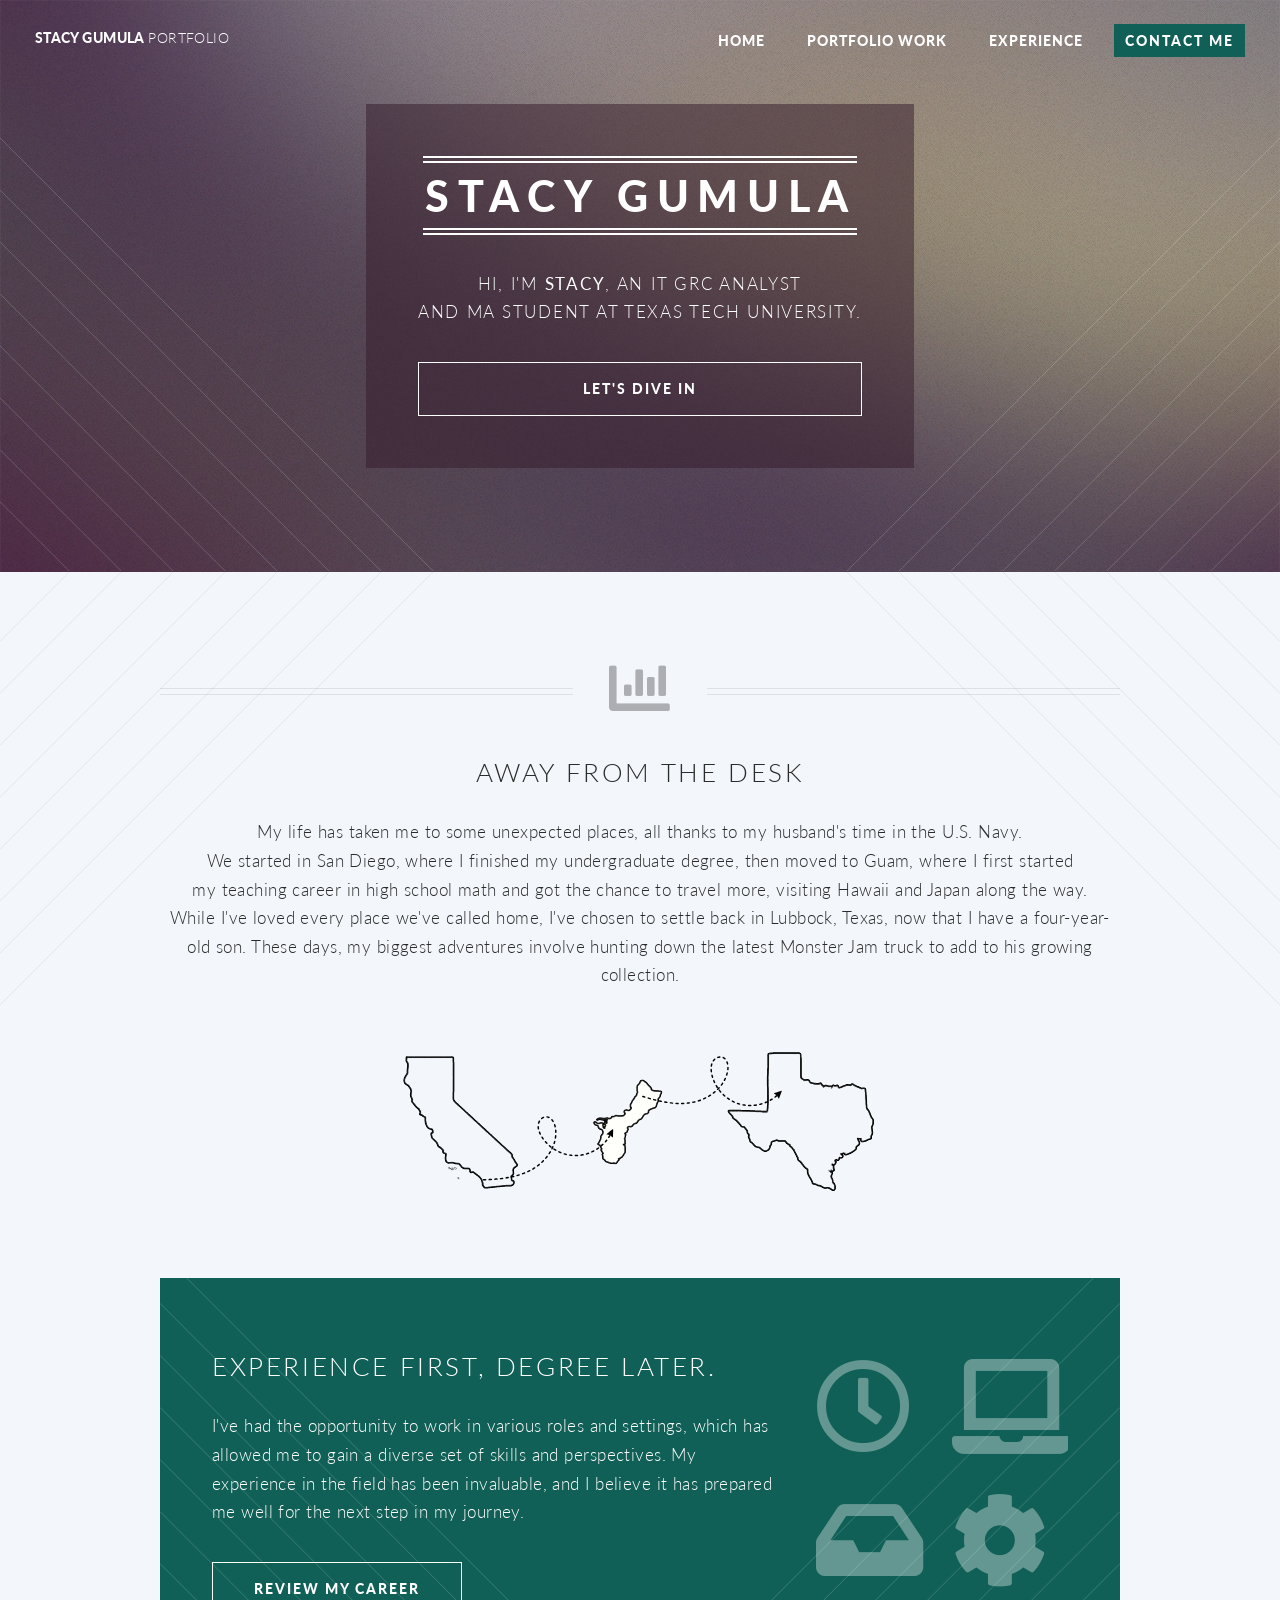
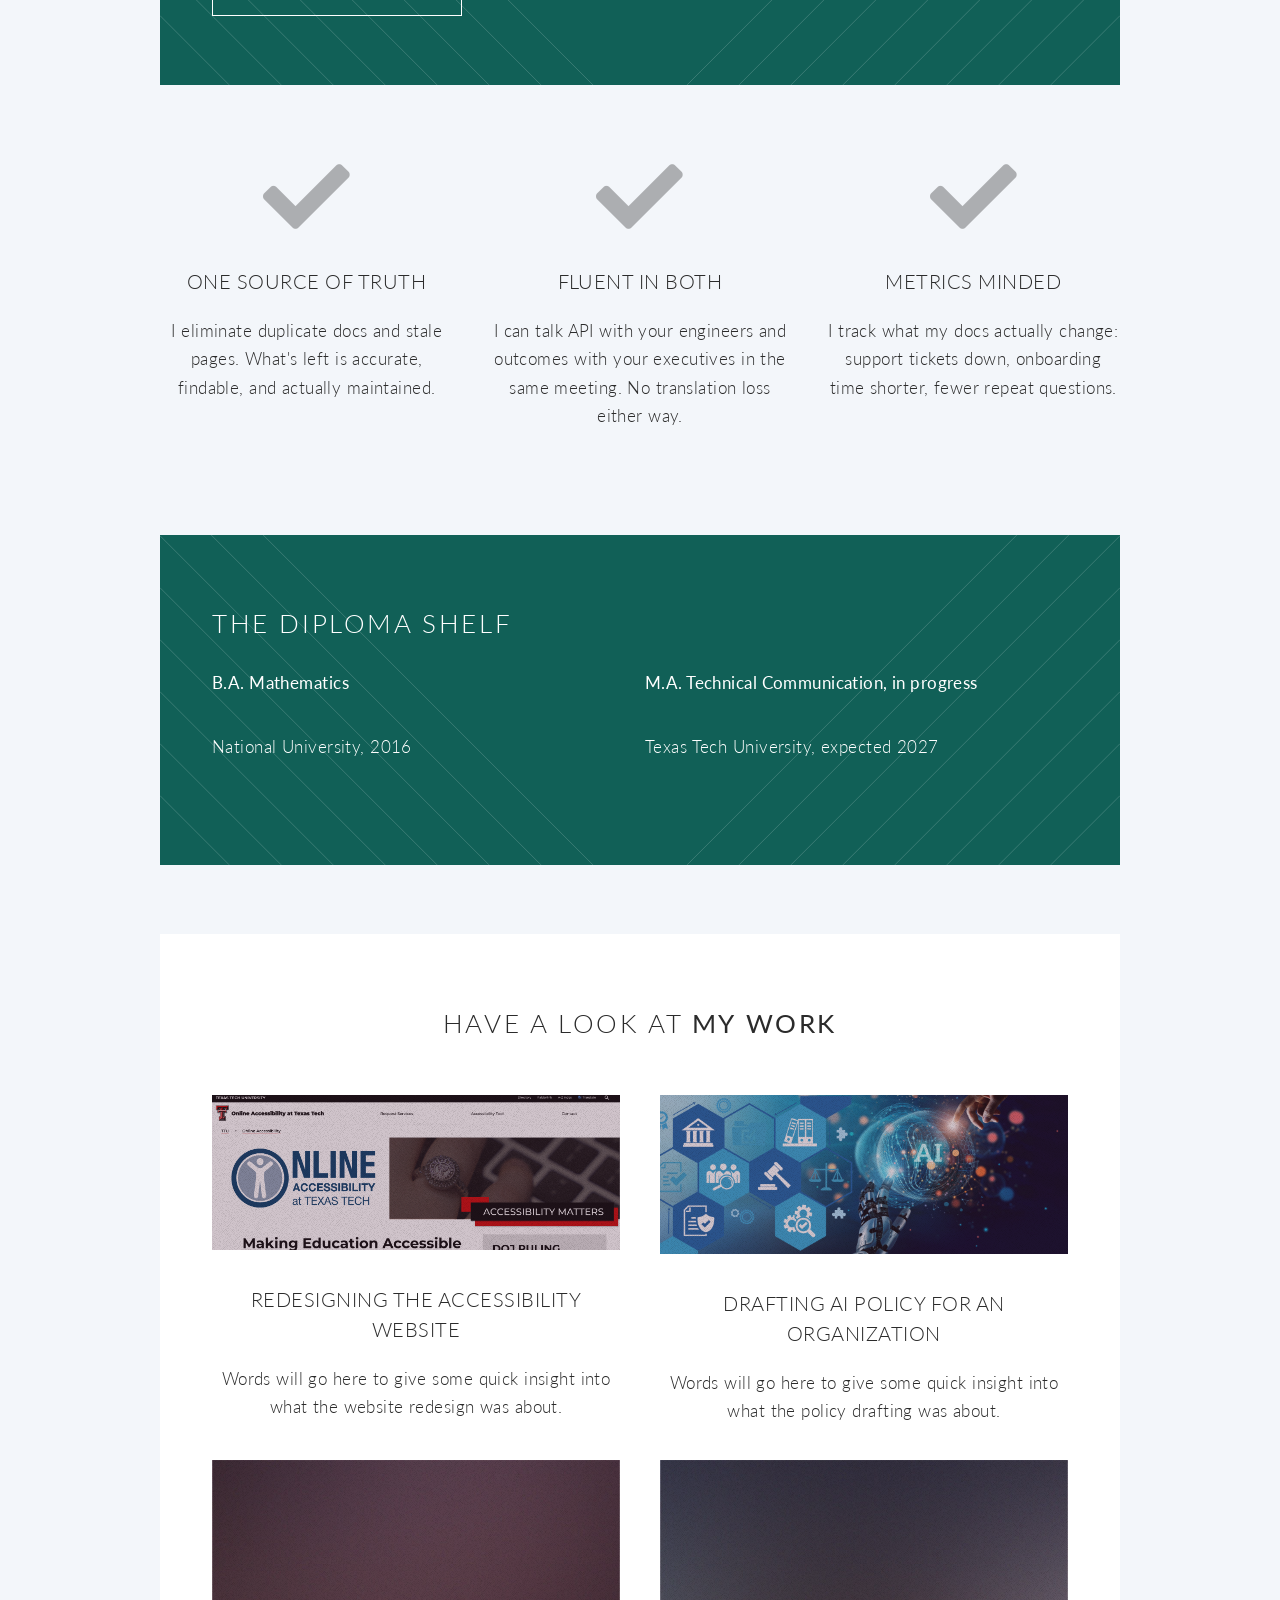
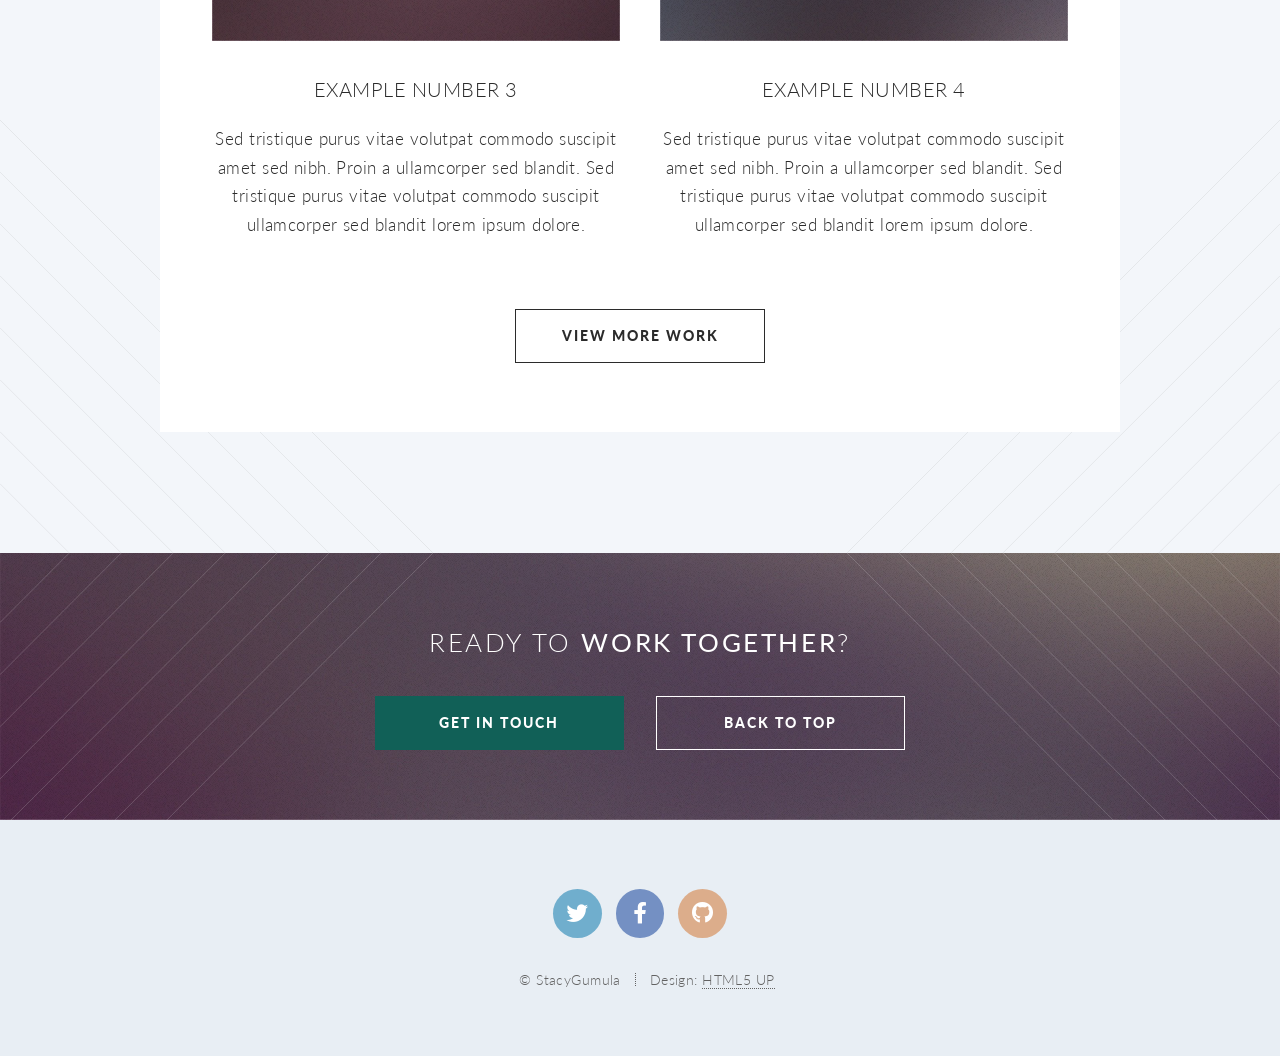
<file: index.html>
<!DOCTYPE HTML>
<!--
	Twenty by HTML5 UP
	html5up.net | @ajlkn
	Free for personal and commercial use under the CCA 3.0 license (html5up.net/license)
-->
<html>
	<head>
		<title>Stacy Gumula</title>
		<meta charset="utf-8" />
		<meta name="viewport" content="width=device-width, initial-scale=1, user-scalable=no" />
		<link rel="stylesheet" href="assets/css/main.css" />
		<noscript><link rel="stylesheet" href="assets/css/noscript.css" /></noscript>
	</head>
	<body class="index is-preload">
		<div id="page-wrapper">

			<!-- Header -->
				<header id="header" class="alt">
					<h1 id="logo"><a href="index.html">Stacy Gumula <span>Portfolio</span></a></h1>
					<nav id="nav">
						<ul>
							<li class="current"><a href="index.html">Home</a></li>
							<li class="current"><a href="projects.html">Portfolio Work</a></li>
							<li class="current"><a href="experience.html">Experience</a></li>
							<li><a href="contact.html" class="button primary">Contact Me</a></li>
						</ul>
					</nav>
				</header>

			<!-- Banner -->
				<section id="banner">

					<!--
						".inner" is set up as an inline-block so it automatically expands
						in both directions to fit whatever's inside it. This means it won't
						automatically wrap lines, so be sure to use line breaks where
						appropriate (<br />).
					-->
					<div class="inner">

						<header>
							<h2>Stacy Gumula</h2>
						</header>
						<p>Hi, I'm <strong>Stacy</strong>, an IT GRC analyst
						<br />
						and MA student at Texas Tech University.</p>
						<footer>
							<ul class="buttons stacked">
								<li><a href="#main" class="button fit scrolly">Let's Dive In</a></li>
							</ul>
						</footer>

					</div>

				</section>

			<!-- Main -->
				<article id="main">

					<header class="special container">
						<span class="icon solid fa-chart-bar"></span>
						<h2>Away From the Desk</h2>
						<p>My life has taken me to some unexpected places, all thanks to my husband's time in the U.S. Navy. 
							<br />
						We started in San Diego, where I finished my undergraduate degree, then moved to Guam, where I first started 
						<br />
						my teaching career in high school math and got the chance to travel more, visiting Hawaii and Japan along the way. 
						<br />
						While I've loved every place we've called home, I've chosen to settle back in Lubbock, Texas, now that I have a four-year-old son. 
						These days, my biggest adventures involve hunting down the latest Monster Jam truck to add to his growing collection.</p> </br>
						</br>
						<img src="images/states.png" alt="Outlines of California, Guam and Texas">
					</header>

					<!-- One -->
						<section class="wrapper style2 container special-alt">
							<div class="row gtr-50">
								<div class="col-8 col-12-narrower">

									<header>
										<h2>Experience first, degree later. </h2>
									</header>
									<p>I've had the opportunity to work in various roles and settings, which has allowed me to gain a diverse set of skills and perspectives. My experience in the field has been invaluable, and I believe it has prepared me well for the next step in my journey.</p>
									<footer>
										<ul class="buttons">
											<li><a href="experience.html" class="button">Review My Career</a></li>
										</ul>
									</footer>

								</div>
								<div class="col-4 col-12-narrower imp-narrower">

									<ul class="featured-icons">
										<li><span class="icon fa-clock"><span class="label">Feature 1</span></span></li>
										<li><span class="icon solid fa-laptop"><span class="label">Feature 2</span></span></li>
										<li><span class="icon solid fa-inbox"><span class="label">Feature 3</span></span></li>
										<li><span class="icon solid fa-cog"><span class="label">Feature 4</span></span></li>
									</ul>

								</div>
							</div>
						</section>

					<!-- Two -->
						<section class="wrapper style1 container special">
							<div class="row">
								<div class="col-4 col-12-narrower">

									<section>
										<span class="icon solid featured fa-check"></span>
										<header>
											<h3>One Source of Truth</h3>
										</header>
										<p>I eliminate duplicate docs and stale pages. What's left is accurate, findable, and actually maintained.</p>
									</section>

								</div>
								<div class="col-4 col-12-narrower">

									<section>
										<span class="icon solid featured fa-check"></span>
										<header>
											<h3>Fluent in Both</h3>
										</header>
										<p>I can talk API with your engineers and outcomes with your executives in the same meeting. No translation loss either way.</p>
									</section>

								</div>
								<div class="col-4 col-12-narrower">

									<section>
										<span class="icon solid featured fa-check"></span>
										<header>
											<h3>Metrics Minded</h3>
										</header>
										<p>I track what my docs actually change: support tickets down, onboarding time shorter, fewer repeat questions.</p>
									</section>

								</div>
							</div>
						</section>

						<!-- Three -->
						 <section class="wrapper style2 container special-alt">
							<header>
										<h2>The Diploma Shelf</h2>
									</header>
							<div class="row gtr-25">
								<div class="col-6 col-12-narrower">
									<p> <b>B.A. Mathematics</b> </p>
									<p> National University, 2016</p>
								</div>
								<div class="col-6 col-12-narrower">
								<p> <b>M.A. Technical Communication, <em>in progress</em></b> </p>
								<p> Texas Tech University, expected 2027</p>
								</div>
							</div>
						</section>
					<!-- Four -->
						<section class="wrapper style3 container special">

							<header class="major">
								<h2>Have a look at <strong>my work</strong></h2>
							</header>

							<div class="row">
								<div class="col-6 col-12-narrower">

									<section>
										<a href="#" class="image featured"><img src="images/accessibility-website.png" alt="" /></a>
										<header>
											<h3>Redesigning the Accessibility Website</h3>
										</header>
										<p>Words will go here to give some quick insight into what the website redesign was about.</p>
									</section>

								</div>
								<div class="col-6 col-12-narrower">

									<section>
										<a href="#" class="image featured"><img src="images/AI-policy.png" alt="" /></a>
										<header>
											<h3>Drafting AI Policy for an Organization</h3>
										</header>
										<p>Words will go here to give some quick insight into what the policy drafting was about.</p>
									</section>

								</div>
							</div>
							<div class="row">
								<div class="col-6 col-12-narrower">

									<section>
										<a href="#" class="image featured"><img src="images/pic03.jpg" alt="" /></a>
										<header>
											<h3>Example Number 3</h3>
										</header>
										<p>Sed tristique purus vitae volutpat commodo suscipit amet sed nibh. Proin a ullamcorper sed blandit. Sed tristique purus vitae volutpat commodo suscipit ullamcorper sed blandit lorem ipsum dolore.</p>
									</section>

								</div>
								<div class="col-6 col-12-narrower">

									<section>
										<a href="#" class="image featured"><img src="images/pic04.jpg" alt="" /></a>
										<header>
											<h3>Example Number 4</h3>
										</header>
										<p>Sed tristique purus vitae volutpat commodo suscipit amet sed nibh. Proin a ullamcorper sed blandit. Sed tristique purus vitae volutpat commodo suscipit ullamcorper sed blandit lorem ipsum dolore.</p>
									</section>

								</div>
							</div>

							<footer class="major">
								<ul class="buttons">
									<li><a href="projects.html" class="button">View More Work</a></li>
								</ul>
							</footer>

						</section>

				</article>

			<!-- CTA -->
				<section id="cta">

					<header>
						<h2>Ready to <strong>work together</strong>?</h2>
					</header>
					<footer>
						<ul class="buttons">
							<li><a href="contact.html" class="button primary">Get In Touch</a></li>
							<li><a href="#" class="button">Back to Top</a></li>
						</ul>
					</footer>

				</section>

			<!-- Footer -->
				<footer id="footer">

					<ul class="icons">
						<li><a href="#" class="icon brands circle fa-twitter"><span class="label">Twitter</span></a></li>
						<li><a href="#" class="icon brands circle fa-facebook-f"><span class="label">Facebook</span></a></li>
						<li><a href="#" class="icon brands circle fa-github"><span class="label">Github</span></a></li>
					</ul>

					<ul class="copyright">
						<li>&copy; StacyGumula</li><li>Design: <a href="http://html5up.net">HTML5 UP</a></li>
					</ul>

				</footer>

		</div>

		<!-- Scripts -->
			<script src="assets/js/jquery.min.js"></script>
			<script src="assets/js/jquery.dropotron.min.js"></script>
			<script src="assets/js/jquery.scrolly.min.js"></script>
			<script src="assets/js/jquery.scrollex.min.js"></script>
			<script src="assets/js/browser.min.js"></script>
			<script src="assets/js/breakpoints.min.js"></script>
			<script src="assets/js/util.js"></script>
			<script src="assets/js/main.js"></script>

	</body>
</html>
</file>
<file: assets/css/noscript.css>
/*
	Twenty by HTML5 UP
	html5up.net | @ajlkn
	Free for personal and commercial use under the CCA 3.0 license (html5up.net/license)
*/

/* Banner */

	#banner .inner {
		opacity: 1;
	}
</file>
<file: assets/css/main.css>
@import url("fontawesome-all.min.css");
@import url("https://fonts.googleapis.com/css?family=Lato:300,400,900");

/*
	Twenty by HTML5 UP
	html5up.net | @ajlkn
	Free for personal and commercial use under the CCA 3.0 license (html5up.net/license)
*/

html, body, div, span, applet, object,
iframe, h1, h2, h3, h4, h5, h6, p, blockquote,
pre, a, abbr, acronym, address, big, cite,
code, del, dfn, em, img, ins, kbd, q, s, samp,
small, strike, strong, sub, sup, tt, var, b,
u, i, center, dl, dt, dd, ol, ul, li, fieldset,
form, label, legend, table, caption, tbody,
tfoot, thead, tr, th, td, article, aside,
canvas, details, embed, figure, figcaption,
footer, header, hgroup, menu, nav, output, ruby,
section, summary, time, mark, audio, video {
	margin: 0;
	padding: 0;
	border: 0;
	font-size: 100%;
	font: inherit;
	vertical-align: baseline;}

article, aside, details, figcaption, figure,
footer, header, hgroup, menu, nav, section {
	display: block;}

body {
	line-height: 1;
}

ol, ul {
	list-style: none;
}

blockquote, q {
	quotes: none;
}

	blockquote:before, blockquote:after, q:before, q:after {
		content: '';
		content: none;
	}

table {
	border-collapse: collapse;
	border-spacing: 0;
}

body {
	-webkit-text-size-adjust: none;
}

mark {
	background-color: transparent;
	color: inherit;
}

input::-moz-focus-inner {
	border: 0;
	padding: 0;
}

input, select, textarea {
	-moz-appearance: none;
	-webkit-appearance: none;
	-ms-appearance: none;
	appearance: none;
}

/* Basic */

	html {
		box-sizing: border-box;
	}

	*, *:before, *:after {
		box-sizing: inherit;
	}

	body {
		background: #f3f6fa;
	}

		body.is-preload *, body.is-preload *:before, body.is-preload *:after {
			-moz-animation: none !important;
			-webkit-animation: none !important;
			-ms-animation: none !important;
			animation: none !important;
			-moz-transition: none !important;
			-webkit-transition: none !important;
			-ms-transition: none !important;
			transition: none !important;
		}

	body, input, select, textarea {
		color: #2b2b2b;
		font-family: 'Lato', sans-serif;
		font-size: 15pt;
		font-weight: 300;
		letter-spacing: 0.025em;
		line-height: 1.75em;
	}

	a {
		-moz-transition: color 0.2s ease-in-out, border-color 0.2s ease-in-out, background-color 0.2s ease-in-out;
		-webkit-transition: color 0.2s ease-in-out, border-color 0.2s ease-in-out, background-color 0.2s ease-in-out;
		-ms-transition: color 0.2s ease-in-out, border-color 0.2s ease-in-out, background-color 0.2s ease-in-out;
		transition: color 0.2s ease-in-out, border-color 0.2s ease-in-out, background-color 0.2s ease-in-out;
		color: #116057;
		text-decoration: none;
		border-bottom: dotted 1px;
	}

		a:hover {
			border-bottom-color: transparent;
		}

	strong, b {
		font-weight: 400;
	}

	p, ul, ol, dl, table, blockquote {
		margin: 0 0 2em 0;
	}

	h1, h2, h3, h4, h5, h6 {
		color: inherit;
		font-weight: 300;
		line-height: 1.75em;
		margin-bottom: 1em;
		text-transform: uppercase;
	}

		h1 a, h2 a, h3 a, h4 a, h5 a, h6 a {
			color: inherit;
			text-decoration: none;
			border: 0;
		}

	h2 {
		font-size: 1.5em;
		letter-spacing: 0.1em;
	}

	h3 {
		font-size: 1.15em;
		letter-spacing: 0.025em;
	}

	sub {
		font-size: 0.8em;
		position: relative;
		top: 0.5em;
	}

	sup {
		font-size: 0.8em;
		position: relative;
		top: -0.5em;
	}

	hr {
		border-top: solid 1px rgba(50, 50, 50, 0.825);
		border: 0;
		margin-bottom: 1.5em;
	}

	blockquote {
		border-left: solid 0.5em rgba(50, 50, 50, 0.825);
		font-style: italic;
		padding: 1em 0 1em 2em;
	}

/* Container */

	.container {
		margin: 0 auto;
		max-width: 100%;
		width: 1400px;
	}

		.container.medium {
			width: 1050px;
		}

		@media screen and (max-width: 1680px) {

			.container {
				width: 1200px;
			}

				.container.medium {
					width: 900px;
				}

		}

		@media screen and (max-width: 1280px) {

			.container {
				width: 960px;
			}

				.container.medium {
					width: 735px;
				}

		}

		@media screen and (max-width: 980px) {

			.container {
				width: 95%;
			}

				.container.medium {
					width: 71.25%;
				}

		}

		@media screen and (max-width: 840px) {

			.container {
				width: 95%;
			}

				.container.medium {
					width: 95%;
				}

		}

		@media screen and (max-width: 736px) {

			.container {
				width: 100%;
			}

				.container.medium {
					width: 100%;
				}

		}

/* Row */

	.row {
		display: flex;
		flex-wrap: wrap;
		box-sizing: border-box;
		align-items: stretch;
	}

		.row > * {
			box-sizing: border-box;
		}

		.row.gtr-uniform > * > :last-child {
			margin-bottom: 0;
		}

		.row.aln-left {
			justify-content: flex-start;
		}

		.row.aln-center {
			justify-content: center;
		}

		.row.aln-right {
			justify-content: flex-end;
		}

		.row.aln-top {
			align-items: flex-start;
		}

		.row.aln-middle {
			align-items: center;
		}

		.row.aln-bottom {
			align-items: flex-end;
		}

		.row > .imp {
			order: -1;
		}

		.row > .col-1 {
			width: 8.33333%;
		}

		.row > .off-1 {
			margin-left: 8.33333%;
		}

		.row > .col-2 {
			width: 16.66667%;
		}

		.row > .off-2 {
			margin-left: 16.66667%;
		}

		.row > .col-3 {
			width: 25%;
		}

		.row > .off-3 {
			margin-left: 25%;
		}

		.row > .col-4 {
			width: 33.33333%;
		}

		.row > .off-4 {
			margin-left: 33.33333%;
		}

		.row > .col-5 {
			width: 41.66667%;
		}

		.row > .off-5 {
			margin-left: 41.66667%;
		}

		.row > .col-6 {
			width: 50%;
		}

		.row > .off-6 {
			margin-left: 50%;
		}

		.row > .col-7 {
			width: 58.33333%;
		}

		.row > .off-7 {
			margin-left: 58.33333%;
		}

		.row > .col-8 {
			width: 66.66667%;
		}

		.row > .off-8 {
			margin-left: 66.66667%;
		}

		.row > .col-9 {
			width: 75%;
		}

		.row > .off-9 {
			margin-left: 75%;
		}

		.row > .col-10 {
			width: 83.33333%;
		}

		.row > .off-10 {
			margin-left: 83.33333%;
		}

		.row > .col-11 {
			width: 91.66667%;
		}

		.row > .off-11 {
			margin-left: 91.66667%;
		}

		.row > .col-12 {
			width: 100%;
		}

		.row > .off-12 {
			margin-left: 100%;
		}

		.row.gtr-0 {
			margin-top: 0px;
			margin-left: 0px;
		}

			.row.gtr-0 > * {
				padding: 0px 0 0 0px;
			}

			.row.gtr-0.gtr-uniform {
				margin-top: 0px;
			}

				.row.gtr-0.gtr-uniform > * {
					padding-top: 0px;
				}

		.row.gtr-25 {
			margin-top: -12.5px;
			margin-left: -12.5px;
		}

			.row.gtr-25 > * {
				padding: 12.5px 0 0 12.5px;
			}

			.row.gtr-25.gtr-uniform {
				margin-top: -12.5px;
			}

				.row.gtr-25.gtr-uniform > * {
					padding-top: 12.5px;
				}

		.row.gtr-50 {
			margin-top: -25px;
			margin-left: -25px;
		}

			.row.gtr-50 > * {
				padding: 25px 0 0 25px;
			}

			.row.gtr-50.gtr-uniform {
				margin-top: -25px;
			}

				.row.gtr-50.gtr-uniform > * {
					padding-top: 25px;
				}

		.row {
			margin-top: -50px;
			margin-left: -50px;
		}

			.row > * {
				padding: 50px 0 0 50px;
			}

			.row.gtr-uniform {
				margin-top: -50px;
			}

				.row.gtr-uniform > * {
					padding-top: 50px;
				}

		.row.gtr-150 {
			margin-top: -75px;
			margin-left: -75px;
		}

			.row.gtr-150 > * {
				padding: 75px 0 0 75px;
			}

			.row.gtr-150.gtr-uniform {
				margin-top: -75px;
			}

				.row.gtr-150.gtr-uniform > * {
					padding-top: 75px;
				}

		.row.gtr-200 {
			margin-top: -100px;
			margin-left: -100px;
		}

			.row.gtr-200 > * {
				padding: 100px 0 0 100px;
			}

			.row.gtr-200.gtr-uniform {
				margin-top: -100px;
			}

				.row.gtr-200.gtr-uniform > * {
					padding-top: 100px;
				}

		@media screen and (max-width: 1680px) {

			.row {
				display: flex;
				flex-wrap: wrap;
				box-sizing: border-box;
				align-items: stretch;
			}

				.row > * {
					box-sizing: border-box;
				}

				.row.gtr-uniform > * > :last-child {
					margin-bottom: 0;
				}

				.row.aln-left {
					justify-content: flex-start;
				}

				.row.aln-center {
					justify-content: center;
				}

				.row.aln-right {
					justify-content: flex-end;
				}

				.row.aln-top {
					align-items: flex-start;
				}

				.row.aln-middle {
					align-items: center;
				}

				.row.aln-bottom {
					align-items: flex-end;
				}

				.row > .imp-wide {
					order: -1;
				}

				.row > .col-1-wide {
					width: 8.33333%;
				}

				.row > .off-1-wide {
					margin-left: 8.33333%;
				}

				.row > .col-2-wide {
					width: 16.66667%;
				}

				.row > .off-2-wide {
					margin-left: 16.66667%;
				}

				.row > .col-3-wide {
					width: 25%;
				}

				.row > .off-3-wide {
					margin-left: 25%;
				}

				.row > .col-4-wide {
					width: 33.33333%;
				}

				.row > .off-4-wide {
					margin-left: 33.33333%;
				}

				.row > .col-5-wide {
					width: 41.66667%;
				}

				.row > .off-5-wide {
					margin-left: 41.66667%;
				}

				.row > .col-6-wide {
					width: 50%;
				}

				.row > .off-6-wide {
					margin-left: 50%;
				}

				.row > .col-7-wide {
					width: 58.33333%;
				}

				.row > .off-7-wide {
					margin-left: 58.33333%;
				}

				.row > .col-8-wide {
					width: 66.66667%;
				}

				.row > .off-8-wide {
					margin-left: 66.66667%;
				}

				.row > .col-9-wide {
					width: 75%;
				}

				.row > .off-9-wide {
					margin-left: 75%;
				}

				.row > .col-10-wide {
					width: 83.33333%;
				}

				.row > .off-10-wide {
					margin-left: 83.33333%;
				}

				.row > .col-11-wide {
					width: 91.66667%;
				}

				.row > .off-11-wide {
					margin-left: 91.66667%;
				}

				.row > .col-12-wide {
					width: 100%;
				}

				.row > .off-12-wide {
					margin-left: 100%;
				}

				.row.gtr-0 {
					margin-top: 0px;
					margin-left: 0px;
				}

					.row.gtr-0 > * {
						padding: 0px 0 0 0px;
					}

					.row.gtr-0.gtr-uniform {
						margin-top: 0px;
					}

						.row.gtr-0.gtr-uniform > * {
							padding-top: 0px;
						}

				.row.gtr-25 {
					margin-top: -10px;
					margin-left: -10px;
				}

					.row.gtr-25 > * {
						padding: 10px 0 0 10px;
					}

					.row.gtr-25.gtr-uniform {
						margin-top: -10px;
					}

						.row.gtr-25.gtr-uniform > * {
							padding-top: 10px;
						}

				.row.gtr-50 {
					margin-top: -20px;
					margin-left: -20px;
				}

					.row.gtr-50 > * {
						padding: 20px 0 0 20px;
					}

					.row.gtr-50.gtr-uniform {
						margin-top: -20px;
					}

						.row.gtr-50.gtr-uniform > * {
							padding-top: 20px;
						}

				.row {
					margin-top: -40px;
					margin-left: -40px;
				}

					.row > * {
						padding: 40px 0 0 40px;
					}

					.row.gtr-uniform {
						margin-top: -40px;
					}

						.row.gtr-uniform > * {
							padding-top: 40px;
						}

				.row.gtr-150 {
					margin-top: -60px;
					margin-left: -60px;
				}

					.row.gtr-150 > * {
						padding: 60px 0 0 60px;
					}

					.row.gtr-150.gtr-uniform {
						margin-top: -60px;
					}

						.row.gtr-150.gtr-uniform > * {
							padding-top: 60px;
						}

				.row.gtr-200 {
					margin-top: -80px;
					margin-left: -80px;
				}

					.row.gtr-200 > * {
						padding: 80px 0 0 80px;
					}

					.row.gtr-200.gtr-uniform {
						margin-top: -80px;
					}

						.row.gtr-200.gtr-uniform > * {
							padding-top: 80px;
						}

		}

		@media screen and (max-width: 1280px) {

			.row {
				display: flex;
				flex-wrap: wrap;
				box-sizing: border-box;
				align-items: stretch;
			}

				.row > * {
					box-sizing: border-box;
				}

				.row.gtr-uniform > * > :last-child {
					margin-bottom: 0;
				}

				.row.aln-left {
					justify-content: flex-start;
				}

				.row.aln-center {
					justify-content: center;
				}

				.row.aln-right {
					justify-content: flex-end;
				}

				.row.aln-top {
					align-items: flex-start;
				}

				.row.aln-middle {
					align-items: center;
				}

				.row.aln-bottom {
					align-items: flex-end;
				}

				.row > .imp-normal {
					order: -1;
				}

				.row > .col-1-normal {
					width: 8.33333%;
				}

				.row > .off-1-normal {
					margin-left: 8.33333%;
				}

				.row > .col-2-normal {
					width: 16.66667%;
				}

				.row > .off-2-normal {
					margin-left: 16.66667%;
				}

				.row > .col-3-normal {
					width: 25%;
				}

				.row > .off-3-normal {
					margin-left: 25%;
				}

				.row > .col-4-normal {
					width: 33.33333%;
				}

				.row > .off-4-normal {
					margin-left: 33.33333%;
				}

				.row > .col-5-normal {
					width: 41.66667%;
				}

				.row > .off-5-normal {
					margin-left: 41.66667%;
				}

				.row > .col-6-normal {
					width: 50%;
				}

				.row > .off-6-normal {
					margin-left: 50%;
				}

				.row > .col-7-normal {
					width: 58.33333%;
				}

				.row > .off-7-normal {
					margin-left: 58.33333%;
				}

				.row > .col-8-normal {
					width: 66.66667%;
				}

				.row > .off-8-normal {
					margin-left: 66.66667%;
				}

				.row > .col-9-normal {
					width: 75%;
				}

				.row > .off-9-normal {
					margin-left: 75%;
				}

				.row > .col-10-normal {
					width: 83.33333%;
				}

				.row > .off-10-normal {
					margin-left: 83.33333%;
				}

				.row > .col-11-normal {
					width: 91.66667%;
				}

				.row > .off-11-normal {
					margin-left: 91.66667%;
				}

				.row > .col-12-normal {
					width: 100%;
				}

				.row > .off-12-normal {
					margin-left: 100%;
				}

				.row.gtr-0 {
					margin-top: 0px;
					margin-left: 0px;
				}

					.row.gtr-0 > * {
						padding: 0px 0 0 0px;
					}

					.row.gtr-0.gtr-uniform {
						margin-top: 0px;
					}

						.row.gtr-0.gtr-uniform > * {
							padding-top: 0px;
						}

				.row.gtr-25 {
					margin-top: -10px;
					margin-left: -10px;
				}

					.row.gtr-25 > * {
						padding: 10px 0 0 10px;
					}

					.row.gtr-25.gtr-uniform {
						margin-top: -10px;
					}

						.row.gtr-25.gtr-uniform > * {
							padding-top: 10px;
						}

				.row.gtr-50 {
					margin-top: -20px;
					margin-left: -20px;
				}

					.row.gtr-50 > * {
						padding: 20px 0 0 20px;
					}

					.row.gtr-50.gtr-uniform {
						margin-top: -20px;
					}

						.row.gtr-50.gtr-uniform > * {
							padding-top: 20px;
						}

				.row {
					margin-top: -40px;
					margin-left: -40px;
				}

					.row > * {
						padding: 40px 0 0 40px;
					}

					.row.gtr-uniform {
						margin-top: -40px;
					}

						.row.gtr-uniform > * {
							padding-top: 40px;
						}

				.row.gtr-150 {
					margin-top: -60px;
					margin-left: -60px;
				}

					.row.gtr-150 > * {
						padding: 60px 0 0 60px;
					}

					.row.gtr-150.gtr-uniform {
						margin-top: -60px;
					}

						.row.gtr-150.gtr-uniform > * {
							padding-top: 60px;
						}

				.row.gtr-200 {
					margin-top: -80px;
					margin-left: -80px;
				}

					.row.gtr-200 > * {
						padding: 80px 0 0 80px;
					}

					.row.gtr-200.gtr-uniform {
						margin-top: -80px;
					}

						.row.gtr-200.gtr-uniform > * {
							padding-top: 80px;
						}

		}

		@media screen and (max-width: 980px) {

			.row {
				display: flex;
				flex-wrap: wrap;
				box-sizing: border-box;
				align-items: stretch;
			}

				.row > * {
					box-sizing: border-box;
				}

				.row.gtr-uniform > * > :last-child {
					margin-bottom: 0;
				}

				.row.aln-left {
					justify-content: flex-start;
				}

				.row.aln-center {
					justify-content: center;
				}

				.row.aln-right {
					justify-content: flex-end;
				}

				.row.aln-top {
					align-items: flex-start;
				}

				.row.aln-middle {
					align-items: center;
				}

				.row.aln-bottom {
					align-items: flex-end;
				}

				.row > .imp-narrow {
					order: -1;
				}

				.row > .col-1-narrow {
					width: 8.33333%;
				}

				.row > .off-1-narrow {
					margin-left: 8.33333%;
				}

				.row > .col-2-narrow {
					width: 16.66667%;
				}

				.row > .off-2-narrow {
					margin-left: 16.66667%;
				}

				.row > .col-3-narrow {
					width: 25%;
				}

				.row > .off-3-narrow {
					margin-left: 25%;
				}

				.row > .col-4-narrow {
					width: 33.33333%;
				}

				.row > .off-4-narrow {
					margin-left: 33.33333%;
				}

				.row > .col-5-narrow {
					width: 41.66667%;
				}

				.row > .off-5-narrow {
					margin-left: 41.66667%;
				}

				.row > .col-6-narrow {
					width: 50%;
				}

				.row > .off-6-narrow {
					margin-left: 50%;
				}

				.row > .col-7-narrow {
					width: 58.33333%;
				}

				.row > .off-7-narrow {
					margin-left: 58.33333%;
				}

				.row > .col-8-narrow {
					width: 66.66667%;
				}

				.row > .off-8-narrow {
					margin-left: 66.66667%;
				}

				.row > .col-9-narrow {
					width: 75%;
				}

				.row > .off-9-narrow {
					margin-left: 75%;
				}

				.row > .col-10-narrow {
					width: 83.33333%;
				}

				.row > .off-10-narrow {
					margin-left: 83.33333%;
				}

				.row > .col-11-narrow {
					width: 91.66667%;
				}

				.row > .off-11-narrow {
					margin-left: 91.66667%;
				}

				.row > .col-12-narrow {
					width: 100%;
				}

				.row > .off-12-narrow {
					margin-left: 100%;
				}

				.row.gtr-0 {
					margin-top: 0px;
					margin-left: 0px;
				}

					.row.gtr-0 > * {
						padding: 0px 0 0 0px;
					}

					.row.gtr-0.gtr-uniform {
						margin-top: 0px;
					}

						.row.gtr-0.gtr-uniform > * {
							padding-top: 0px;
						}

				.row.gtr-25 {
					margin-top: -7.5px;
					margin-left: -7.5px;
				}

					.row.gtr-25 > * {
						padding: 7.5px 0 0 7.5px;
					}

					.row.gtr-25.gtr-uniform {
						margin-top: -7.5px;
					}

						.row.gtr-25.gtr-uniform > * {
							padding-top: 7.5px;
						}

				.row.gtr-50 {
					margin-top: -15px;
					margin-left: -15px;
				}

					.row.gtr-50 > * {
						padding: 15px 0 0 15px;
					}

					.row.gtr-50.gtr-uniform {
						margin-top: -15px;
					}

						.row.gtr-50.gtr-uniform > * {
							padding-top: 15px;
						}

				.row {
					margin-top: -30px;
					margin-left: -30px;
				}

					.row > * {
						padding: 30px 0 0 30px;
					}

					.row.gtr-uniform {
						margin-top: -30px;
					}

						.row.gtr-uniform > * {
							padding-top: 30px;
						}

				.row.gtr-150 {
					margin-top: -45px;
					margin-left: -45px;
				}

					.row.gtr-150 > * {
						padding: 45px 0 0 45px;
					}

					.row.gtr-150.gtr-uniform {
						margin-top: -45px;
					}

						.row.gtr-150.gtr-uniform > * {
							padding-top: 45px;
						}

				.row.gtr-200 {
					margin-top: -60px;
					margin-left: -60px;
				}

					.row.gtr-200 > * {
						padding: 60px 0 0 60px;
					}

					.row.gtr-200.gtr-uniform {
						margin-top: -60px;
					}

						.row.gtr-200.gtr-uniform > * {
							padding-top: 60px;
						}

		}

		@media screen and (max-width: 840px) {

			.row {
				display: flex;
				flex-wrap: wrap;
				box-sizing: border-box;
				align-items: stretch;
			}

				.row > * {
					box-sizing: border-box;
				}

				.row.gtr-uniform > * > :last-child {
					margin-bottom: 0;
				}

				.row.aln-left {
					justify-content: flex-start;
				}

				.row.aln-center {
					justify-content: center;
				}

				.row.aln-right {
					justify-content: flex-end;
				}

				.row.aln-top {
					align-items: flex-start;
				}

				.row.aln-middle {
					align-items: center;
				}

				.row.aln-bottom {
					align-items: flex-end;
				}

				.row > .imp-narrower {
					order: -1;
				}

				.row > .col-1-narrower {
					width: 8.33333%;
				}

				.row > .off-1-narrower {
					margin-left: 8.33333%;
				}

				.row > .col-2-narrower {
					width: 16.66667%;
				}

				.row > .off-2-narrower {
					margin-left: 16.66667%;
				}

				.row > .col-3-narrower {
					width: 25%;
				}

				.row > .off-3-narrower {
					margin-left: 25%;
				}

				.row > .col-4-narrower {
					width: 33.33333%;
				}

				.row > .off-4-narrower {
					margin-left: 33.33333%;
				}

				.row > .col-5-narrower {
					width: 41.66667%;
				}

				.row > .off-5-narrower {
					margin-left: 41.66667%;
				}

				.row > .col-6-narrower {
					width: 50%;
				}

				.row > .off-6-narrower {
					margin-left: 50%;
				}

				.row > .col-7-narrower {
					width: 58.33333%;
				}

				.row > .off-7-narrower {
					margin-left: 58.33333%;
				}

				.row > .col-8-narrower {
					width: 66.66667%;
				}

				.row > .off-8-narrower {
					margin-left: 66.66667%;
				}

				.row > .col-9-narrower {
					width: 75%;
				}

				.row > .off-9-narrower {
					margin-left: 75%;
				}

				.row > .col-10-narrower {
					width: 83.33333%;
				}

				.row > .off-10-narrower {
					margin-left: 83.33333%;
				}

				.row > .col-11-narrower {
					width: 91.66667%;
				}

				.row > .off-11-narrower {
					margin-left: 91.66667%;
				}

				.row > .col-12-narrower {
					width: 100%;
				}

				.row > .off-12-narrower {
					margin-left: 100%;
				}

				.row.gtr-0 {
					margin-top: 0px;
					margin-left: 0px;
				}

					.row.gtr-0 > * {
						padding: 0px 0 0 0px;
					}

					.row.gtr-0.gtr-uniform {
						margin-top: 0px;
					}

						.row.gtr-0.gtr-uniform > * {
							padding-top: 0px;
						}

				.row.gtr-25 {
					margin-top: -7.5px;
					margin-left: -7.5px;
				}

					.row.gtr-25 > * {
						padding: 7.5px 0 0 7.5px;
					}

					.row.gtr-25.gtr-uniform {
						margin-top: -7.5px;
					}

						.row.gtr-25.gtr-uniform > * {
							padding-top: 7.5px;
						}

				.row.gtr-50 {
					margin-top: -15px;
					margin-left: -15px;
				}

					.row.gtr-50 > * {
						padding: 15px 0 0 15px;
					}

					.row.gtr-50.gtr-uniform {
						margin-top: -15px;
					}

						.row.gtr-50.gtr-uniform > * {
							padding-top: 15px;
						}

				.row {
					margin-top: -30px;
					margin-left: -30px;
				}

					.row > * {
						padding: 30px 0 0 30px;
					}

					.row.gtr-uniform {
						margin-top: -30px;
					}

						.row.gtr-uniform > * {
							padding-top: 30px;
						}

				.row.gtr-150 {
					margin-top: -45px;
					margin-left: -45px;
				}

					.row.gtr-150 > * {
						padding: 45px 0 0 45px;
					}

					.row.gtr-150.gtr-uniform {
						margin-top: -45px;
					}

						.row.gtr-150.gtr-uniform > * {
							padding-top: 45px;
						}

				.row.gtr-200 {
					margin-top: -60px;
					margin-left: -60px;
				}

					.row.gtr-200 > * {
						padding: 60px 0 0 60px;
					}

					.row.gtr-200.gtr-uniform {
						margin-top: -60px;
					}

						.row.gtr-200.gtr-uniform > * {
							padding-top: 60px;
						}

		}

		@media screen and (max-width: 736px) {

			.row {
				display: flex;
				flex-wrap: wrap;
				box-sizing: border-box;
				align-items: stretch;
			}

				.row > * {
					box-sizing: border-box;
				}

				.row.gtr-uniform > * > :last-child {
					margin-bottom: 0;
				}

				.row.aln-left {
					justify-content: flex-start;
				}

				.row.aln-center {
					justify-content: center;
				}

				.row.aln-right {
					justify-content: flex-end;
				}

				.row.aln-top {
					align-items: flex-start;
				}

				.row.aln-middle {
					align-items: center;
				}

				.row.aln-bottom {
					align-items: flex-end;
				}

				.row > .imp-mobile {
					order: -1;
				}

				.row > .col-1-mobile {
					width: 8.33333%;
				}

				.row > .off-1-mobile {
					margin-left: 8.33333%;
				}

				.row > .col-2-mobile {
					width: 16.66667%;
				}

				.row > .off-2-mobile {
					margin-left: 16.66667%;
				}

				.row > .col-3-mobile {
					width: 25%;
				}

				.row > .off-3-mobile {
					margin-left: 25%;
				}

				.row > .col-4-mobile {
					width: 33.33333%;
				}

				.row > .off-4-mobile {
					margin-left: 33.33333%;
				}

				.row > .col-5-mobile {
					width: 41.66667%;
				}

				.row > .off-5-mobile {
					margin-left: 41.66667%;
				}

				.row > .col-6-mobile {
					width: 50%;
				}

				.row > .off-6-mobile {
					margin-left: 50%;
				}

				.row > .col-7-mobile {
					width: 58.33333%;
				}

				.row > .off-7-mobile {
					margin-left: 58.33333%;
				}

				.row > .col-8-mobile {
					width: 66.66667%;
				}

				.row > .off-8-mobile {
					margin-left: 66.66667%;
				}

				.row > .col-9-mobile {
					width: 75%;
				}

				.row > .off-9-mobile {
					margin-left: 75%;
				}

				.row > .col-10-mobile {
					width: 83.33333%;
				}

				.row > .off-10-mobile {
					margin-left: 83.33333%;
				}

				.row > .col-11-mobile {
					width: 91.66667%;
				}

				.row > .off-11-mobile {
					margin-left: 91.66667%;
				}

				.row > .col-12-mobile {
					width: 100%;
				}

				.row > .off-12-mobile {
					margin-left: 100%;
				}

				.row.gtr-0 {
					margin-top: 0px;
					margin-left: 0px;
				}

					.row.gtr-0 > * {
						padding: 0px 0 0 0px;
					}

					.row.gtr-0.gtr-uniform {
						margin-top: 0px;
					}

						.row.gtr-0.gtr-uniform > * {
							padding-top: 0px;
						}

				.row.gtr-25 {
					margin-top: -7.5px;
					margin-left: -7.5px;
				}

					.row.gtr-25 > * {
						padding: 7.5px 0 0 7.5px;
					}

					.row.gtr-25.gtr-uniform {
						margin-top: -7.5px;
					}

						.row.gtr-25.gtr-uniform > * {
							padding-top: 7.5px;
						}

				.row.gtr-50 {
					margin-top: -15px;
					margin-left: -15px;
				}

					.row.gtr-50 > * {
						padding: 15px 0 0 15px;
					}

					.row.gtr-50.gtr-uniform {
						margin-top: -15px;
					}

						.row.gtr-50.gtr-uniform > * {
							padding-top: 15px;
						}

				.row {
					margin-top: -30px;
					margin-left: -30px;
				}

					.row > * {
						padding: 30px 0 0 30px;
					}

					.row.gtr-uniform {
						margin-top: -30px;
					}

						.row.gtr-uniform > * {
							padding-top: 30px;
						}

				.row.gtr-150 {
					margin-top: -45px;
					margin-left: -45px;
				}

					.row.gtr-150 > * {
						padding: 45px 0 0 45px;
					}

					.row.gtr-150.gtr-uniform {
						margin-top: -45px;
					}

						.row.gtr-150.gtr-uniform > * {
							padding-top: 45px;
						}

				.row.gtr-200 {
					margin-top: -60px;
					margin-left: -60px;
				}

					.row.gtr-200 > * {
						padding: 60px 0 0 60px;
					}

					.row.gtr-200.gtr-uniform {
						margin-top: -60px;
					}

						.row.gtr-200.gtr-uniform > * {
							padding-top: 60px;
						}

		}

/* Section/Article */

	section.special, article.special {
		text-align: center;
	}

	header.major {
		padding-bottom: 2em;
	}

	header.special {
		margin-bottom: 5em;
		padding-top: 7em;
		position: relative;
		text-align: center;
	}

		header.special:before, header.special:after {
			border-bottom: solid 1.5px;
			border-top: solid 1.5px;
			content: '';
			height: 7px;
			opacity: 0.1;
			position: absolute;
			top: 1.75em;
			width: 43%;
		}

		header.special:before {
			left: 0;
		}

		header.special:after {
			right: 0;
		}

		header.special h2 {
			margin-bottom: 0;
		}

		header.special h2 + p {
			margin-bottom: 0;
			padding-top: 1.5em;
		}

		header.special .icon {
			cursor: default;
			height: 7em;
			left: 0;
			position: absolute;
			text-align: center;
			top: 1em;
			width: 100%;
		}

			header.special .icon:before {
				font-size: 3.5em;
				opacity: 0.35;
			}

	footer > :last-child {
		margin-bottom: 0;
	}

	footer.major {
		padding-top: 3em;
	}

/* Form */

	input[type="text"],
	input[type="password"],
	input[type="email"],
	textarea {
		-moz-transition: background-color 0.2s ease-in-out, border-color 0.2s ease-in-out;
		-webkit-transition: background-color 0.2s ease-in-out, border-color 0.2s ease-in-out;
		-ms-transition: background-color 0.2s ease-in-out, border-color 0.2s ease-in-out;
		transition: background-color 0.2s ease-in-out, border-color 0.2s ease-in-out;
		-moz-appearance: none;
		-webkit-appearance: none;
		-ms-appearance: none;
		appearance: none;
		background: none;
		border: solid 1px rgba(124, 128, 129, 0.2);
		border-radius: 0;
		color: inherit;
		display: block;
		padding: 0.75em;
		text-decoration: none;
		width: 100%;
		outline: 0;
	}

		input[type="text"]:focus,
		input[type="password"]:focus,
		input[type="email"]:focus,
		textarea:focus {
			border-color: #116057;
		}

	input[type="text"],
	input[type="password"],
	input[type="email"] {
		line-height: 1em;
	}

	::-webkit-input-placeholder {
		color: inherit;
		opacity: 0.5;
		position: relative;
		top: 3px;
	}

	:-moz-placeholder {
		color: inherit;
		opacity: 0.5;
	}

	::-moz-placeholder {
		color: inherit;
		opacity: 0.5;
	}

	:-ms-input-placeholder {
		color: inherit;
		opacity: 0.5;
	}

/* Image */

	.image {
		border: 0;
		position: relative;
	}

		.image:before {
			background: url("images/overlay.png");
			content: '';
			height: 100%;
			left: 0;
			position: absolute;
			top: 0;
			width: 100%;
		}

		.image.fit {
			display: block;
		}

			.image.fit img {
				display: block;
				width: 100%;
			}

		.image.featured {
			display: block;
			margin: 0 0 2em 0;
		}

			.image.featured img {
				display: block;
				width: 100%;
			}

/* Icon */

	.icon {
		text-decoration: none;
		position: relative;
	}

		.icon:before {
			-moz-osx-font-smoothing: grayscale;
			-webkit-font-smoothing: antialiased;
			display: inline-block;
			font-style: normal;
			font-variant: normal;
			text-rendering: auto;
			line-height: 1;
			text-transform: none !important;
			font-family: 'Font Awesome 5 Free';
			font-weight: 400;
		}

		.icon.solid:before {
			font-weight: 900;
		}

		.icon:before {
			line-height: inherit;
		}

		.icon.brands:before {
			font-family: 'Font Awesome 5 Brands';
		}

		.icon.circle {
			-moz-transition: all 0.2s ease-in-out;
			-webkit-transition: all 0.2s ease-in-out;
			-ms-transition: all 0.2s ease-in-out;
			transition: all 0.2s ease-in-out;
			border: 0;
			border-radius: 100%;
			display: inline-block;
			font-size: 1.25em;
			height: 2.25em;
			left: 0;
			line-height: 2.25em;
			text-align: center;
			text-decoration: none;
			top: 0;
			width: 2.25em;
		}

			.icon.circle:hover {
				top: -0.2em;
			}

			.icon.circle.fa-twitter {
				background: #70aecd;
				color: #fff;
			}

				.icon.circle.fa-twitter:hover {
					background: #7fb7d2;
				}

			.icon.circle.fa-facebook-f {
				background: #7490c3;
				color: #fff;
			}

				.icon.circle.fa-facebook-f:hover {
					background: #829bc9;
				}

			.icon.circle.fa-google-plus-g {
				background: #db6b67;
				color: #fff;
			}

				.icon.circle.fa-google-plus-g:hover {
					background: #df7b77;
				}

			.icon.circle.fa-github {
				background: #dcad8b;
				color: #fff;
			}

				.icon.circle.fa-github:hover {
					background: #e1b89b;
				}

			.icon.circle.fa-dribbble {
				background: #da83ae;
				color: #fff;
			}

				.icon.circle.fa-dribbble:hover {
					background: #df93b8;
				}

		.icon.featured {
			cursor: default;
			display: block;
			margin: 0 0 1.5em 0;
			opacity: 0.35;
			text-align: center;
		}

			.icon.featured:before {
				font-size: 5em;
				line-height: 1em;
			}

		.icon > .label {
			display: none;
		}

/* List */

	ol {
		list-style: decimal;
		padding-left: 1.25em;
	}

		ol li {
			padding-left: 0.25em;
		}

	ul {
		list-style: disc;
		padding-left: 1em;
	}

		ul li {
			padding-left: 0.5em;
		}

/* Icons */

	ul.icons {
		list-style: none;
		padding-left: 0;
		cursor: default;
	}

		ul.icons li {
			display: inline-block;
			line-height: 1em;
			padding-left: 0.5em;
		}

			ul.icons li:first-child {
				padding-left: 0;
			}

/* Featured Icons */

	ul.featured-icons {
		cursor: default;
		margin: -0.75em 0 0 0;
		opacity: 0.35;
		overflow: hidden;
		position: relative;
		list-style: none;
		padding-left: 0;
	}

		ul.featured-icons li {
			display: block;
			float: left;
			text-align: center;
			width: 50%;
			padding-left: 0;
			margin-bottom: 1em;
		}

			ul.featured-icons li .icon {
				display: inline-block;
				font-size: 5.5em;
				height: 1em;
				line-height: 1.5em;
				width: 1em;
			}

/* Buttons */

	ul.buttons {
		cursor: default;
		list-style: none;
		padding-left: 0;
	}

		ul.buttons:last-child {
			margin-bottom: 0;
		}

		ul.buttons li {
			display: inline-block;
			padding: 0 0 0 1.5em;
		}

			ul.buttons li:first-child {
				padding: 0;
			}

		ul.buttons.stacked li {
			display: block;
			padding: 1.5em 0 0 0;
		}

			ul.buttons.stacked li:first-child {
				padding: 0;
			}

/* Table */

	table {
		width: 100%;
	}

		table.default {
			width: 100%;
		}

			table.default tbody tr {
				border-bottom: solid 1px rgba(124, 128, 129, 0.2);
			}

			table.default td {
				padding: 0.5em 1em 0.5em 1em;
			}

			table.default th {
				font-weight: 400;
				padding: 0.5em 1em 0.5em 1em;
				text-align: left;
			}

			table.default thead {
				background: #7c8081;
				color: #fff;
			}

/* Button */

	input[type="button"],
	input[type="submit"],
	input[type="reset"],
	button,
	.button {
		-moz-appearance: none;
		-webkit-appearance: none;
		-ms-appearance: none;
		appearance: none;
		-moz-transition: color 0.2s ease-in-out, border-color 0.2s ease-in-out, background-color 0.2s ease-in-out;
		-webkit-transition: color 0.2s ease-in-out, border-color 0.2s ease-in-out, background-color 0.2s ease-in-out;
		-ms-transition: color 0.2s ease-in-out, border-color 0.2s ease-in-out, background-color 0.2s ease-in-out;
		transition: color 0.2s ease-in-out, border-color 0.2s ease-in-out, background-color 0.2s ease-in-out;
		background: none;
		border: solid 1px;
		border-radius: 0;
		color: inherit;
		cursor: pointer;
		display: inline-block;
		font-size: 0.8em;
		font-weight: 900;
		letter-spacing: 2px;
		min-width: 18em;
		padding: 0 0.75em;
		line-height: 3.75em;
		text-align: center;
		text-decoration: none;
		text-transform: uppercase;
	}

		input[type="button"]:hover,
		input[type="submit"]:hover,
		input[type="reset"]:hover,
		button:hover,
		.button:hover {
			background: rgba(188, 202, 206, 0.15);
			border-color: inherit;
		}

		input[type="button"].primary,
		input[type="submit"].primary,
		input[type="reset"].primary,
		button.primary,
		.button.primary {
			background: #116057;
			border-color: #116057;
			color: #fff !important;
		}

			input[type="button"].primary:hover,
			input[type="submit"].primary:hover,
			input[type="reset"].primary:hover,
			button.primary:hover,
			.button.primary:hover {
				background: #116057 !important;
				border-color: #116057 !important;
			}

		input[type="button"].fit,
		input[type="submit"].fit,
		input[type="reset"].fit,
		button.fit,
		.button.fit {
			width: 100%;
		}

		input[type="button"].small,
		input[type="submit"].small,
		input[type="reset"].small,
		button.small,
		.button.small {
			font-size: 0.7em;
			min-width: 14em;
			padding: 0.5em 0;
		}

/* Wrapper */

	.wrapper {
		margin-bottom: 5em;
		padding: 5em;
	}

		.wrapper.style1 {
			padding: 0;
		}

		.wrapper.style2 {
			background-color: #116057;
			background-image: url("images/light-bl.svg"), url("images/light-br.svg");
			background-position: bottom left, bottom right;
			background-repeat: no-repeat, no-repeat;
			background-size: 25em, 25em;
			color: #fff;
		}

			.wrapper.style2 input[type="button"]:hover,
			.wrapper.style2 input[type="submit"]:hover,
			.wrapper.style2 input[type="reset"]:hover,
			.wrapper.style2 button:hover,
			.wrapper.style2 .button:hover {
				background: rgba(255, 255, 255, 0.15) !important;
			}

			.wrapper.style2 input[type="button"].primary,
			.wrapper.style2 input[type="submit"].primary,
			.wrapper.style2 input[type="reset"].primary,
			.wrapper.style2 button.primary,
			.wrapper.style2 .button.primary {
				background: #fff;
				border-color: #fff;
				color: #116057 !important;
			}

				.wrapper.style2 input[type="button"].primary:hover,
				.wrapper.style2 input[type="submit"].primary:hover,
				.wrapper.style2 input[type="reset"].primary:hover,
				.wrapper.style2 button.primary:hover,
				.wrapper.style2 .button.primary:hover {
					border-color: inherit !important;
					color: #fff !important;
				}

		.wrapper.style3 {
			background: #fff;
			color: inherit;
		}

		.wrapper.style4 {
			background: #fff;
			color: inherit;
			padding: 4em;
		}

/* Header */

	@-moz-keyframes reveal-header {
		0% {
			top: -5em;
		}

		100% {
			top: 0;
		}
	}

	@-webkit-keyframes reveal-header {
		0% {
			top: -5em;
		}

		100% {
			top: 0;
		}
	}

	@-ms-keyframes reveal-header {
		0% {
			top: -5em;
		}

		100% {
			top: 0;
		}
	}

	@keyframes reveal-header {
		0% {
			top: -5em;
		}

		100% {
			top: 0;
		}
	}

	#header {
		background: #fff;
		box-shadow: 0 1px 2px 0 rgba(0, 0, 0, 0.075);
		color: inherit;
		cursor: default;
		font-size: 0.8em;
		left: 0;
		padding: 1em 1.5em;
		position: fixed;
		top: 0;
		width: 100%;
		z-index: 10000;
	}

		#header h1 {
			font-weight: 900;
			margin: 0;
		}

			#header h1 span {
				font-weight: 300;
			}

		#header nav {
			letter-spacing: 0.075em;
			position: absolute;
			right: 1.5em;
			text-transform: uppercase;
			top: 0.75em;
		}

			#header nav ul {
				list-style: none;
				padding-left: 0;
			}

				#header nav ul li {
					display: inline-block;
					margin-left: 1.5em;
					padding-left: 0;
				}

					#header nav ul li > ul {
						display: none;
					}

					#header nav ul li a {
						border: solid 1px transparent;
						color: inherit;
						display: inline-block;
						line-height: 1em;
						padding: 0.6em 0.75em;
						text-decoration: none;
					}

					#header nav ul li input[type="button"],
					#header nav ul li input[type="submit"],
					#header nav ul li input[type="reset"],
					#header nav ul li button,
					#header nav ul li .button {
						font-size: 1em;
						min-width: 0;
						width: auto;
					}

					#header nav ul li.submenu > a {
						text-decoration: none;
					}

						#header nav ul li.submenu > a:before {
							-moz-osx-font-smoothing: grayscale;
							-webkit-font-smoothing: antialiased;
							display: inline-block;
							font-style: normal;
							font-variant: normal;
							text-rendering: auto;
							line-height: 1;
							text-transform: none !important;
							font-family: 'Font Awesome 5 Free';
							font-weight: 900;
						}

						#header nav ul li.submenu > a:before {
							content: '\f107';
							margin-right: 0.65em;
						}

					#header nav ul li.active > a, #header nav ul li:hover > a {
						-moz-transition: all 0.2s ease-in-out;
						-webkit-transition: all 0.2s ease-in-out;
						-ms-transition: all 0.2s ease-in-out;
						transition: all 0.2s ease-in-out;
						background: rgba(188, 202, 206, 0.15);
					}

					#header nav ul li.current > a {
						font-weight: 900;
					}

		#header.reveal {
			-moz-animation: reveal-header 0.5s;
			-webkit-animation: reveal-header 0.5s;
			-ms-animation: reveal-header 0.5s;
			animation: reveal-header 0.5s;
		}

		#header.alt {
			-moz-animation: none;
			-webkit-animation: none;
			-ms-animation: none;
			animation: none;
			background: transparent;
			box-shadow: none;
			color: #fff;
			padding: 2em 2.5em;
			position: absolute;
		}

			#header.alt nav {
				right: 2.5em;
				top: 1.75em;
			}

				#header.alt nav ul li.active > a, #header.alt nav ul li:hover > a {
					border: solid 1px;
				}

/* Dropotron */

	.dropotron {
		list-style: none;
		padding-left: 0;
		background: #fff;
		box-shadow: 0 1px 2px 0 rgba(0, 0, 0, 0.075);
		line-height: 2.25em;
		min-width: 13em;
		padding: 1em 0;
		text-transform: uppercase;
		margin-top: calc(-1em + 1px);
	}

		.dropotron.level-0 {
			font-size: 0.7em;
			font-weight: 400;
			margin-top: 1.5em;
		}

			.dropotron.level-0:before {
				border-bottom: solid 0.5em #fff;
				border-left: solid 0.5em transparent;
				border-right: solid 0.5em transparent;
				content: '';
				left: 0.75em;
				position: absolute;
				top: -0.45em;
			}

		.dropotron > li {
			border-top: solid 1px rgba(124, 128, 129, 0.2);
			padding-left: 0;
		}

			.dropotron > li > a {
				-moz-transition: none;
				-webkit-transition: none;
				-ms-transition: none;
				transition: none;
				color: inherit;
				text-decoration: none;
				padding: 0 1em;
				border: 0;
			}

			.dropotron > li:hover > a {
				background: #116057;
				color: #fff;
			}

			.dropotron > li:first-child {
				border-top: 0;
			}

/* Banner */

	@-moz-keyframes reveal-banner {
		0% {
			opacity: 0;
		}

		100% {
			opacity: 1;
		}
	}

	@-webkit-keyframes reveal-banner {
		0% {
			opacity: 0;
		}

		100% {
			opacity: 1;
		}
	}

	@-ms-keyframes reveal-banner {
		0% {
			opacity: 0;
		}

		100% {
			opacity: 1;
		}
	}

	@keyframes reveal-banner {
		0% {
			opacity: 0;
		}

		100% {
			opacity: 1;
		}
	}

	#banner {
		background-attachment: scroll, scroll, scroll, fixed;
		background-color: #645862;
		background-image: url("images/light-bl.svg"), url("images/light-br.svg"), url("images/overlay.png"), url("../../images/banner.jpg");
		background-position: bottom left, bottom right, top left, top center;
		background-repeat: no-repeat, no-repeat, repeat, no-repeat;
		background-size: 25em, 25em, auto, cover;
		color: #fff;
		cursor: default;
		padding: 6em 0;
		text-align: center;
	}

		#banner .inner {
			-moz-animation: reveal-banner 1s 0.25s ease-in-out;
			-webkit-animation: reveal-banner 1s 0.25s ease-in-out;
			-ms-animation: reveal-banner 1s 0.25s ease-in-out;
			animation: reveal-banner 1s 0.25s ease-in-out;
			-moz-animation-fill-mode: forwards;
			-webkit-animation-fill-mode: forwards;
			-ms-animation-fill-mode: forwards;
			animation-fill-mode: forwards;
			background: rgba(52, 27, 43, 0.5);
			color: #fff;
			display: inline-block;
			opacity: 0;
			padding: 3em;
			text-align: center;
		}

			#banner .inner header {
				display: inline-block;
				border-bottom: solid 2px;
				border-top: solid 2px;
				margin: 0 0 2em 0;
				padding: 3px 0 3px 0;
			}

				#banner .inner header h2 {
					border-bottom: solid 2px;
					border-top: solid 2px;
					font-size: 2.5em;
					font-weight: 900;
					letter-spacing: 0.2em;
					margin: 0;
					padding-left: 0.05em;
					position: relative;
					text-transform: uppercase;
				}

			#banner .inner p {
				letter-spacing: 0.1em;
				margin: 0;
				text-transform: uppercase;
			}

				#banner .inner p a {
					color: inherit;
					font-weight: 400;
					text-decoration: none;
				}

			#banner .inner footer {
				margin: 2em 0 0 0;
			}

/* Main */

	#main {
		background-image: url("images/dark-tl.svg"), url("images/dark-tr.svg"), url("images/dark-bl.svg"), url("images/dark-br.svg");
		background-position: top left, top right, bottom left, bottom right;
		background-repeat: no-repeat;
		background-size: 25em;
		padding: 7em 0;
	}

		#main > :last-child {
			margin-bottom: 0;
		}

		#main .sidebar section {
			border-top: solid 1px rgba(124, 128, 129, 0.2);
			margin: 3em 0 0 0;
			padding: 3em 0 0 0;
		}

			#main .sidebar section:first-child {
				border-top: 0;
				padding-top: 0;
				margin-top: 0;
			}

	body.index #main {
		padding-top: 5em;
	}

/* CTA */

	#cta {
		background-attachment: scroll, scroll, scroll, fixed;
		background-color: #645862;
		background-image: url("images/light-tl.svg"), url("images/light-tr.svg"), url("images/overlay.png"), url("../../images/banner.jpg");
		background-position: top left, top right, top left, bottom center;
		background-repeat: no-repeat, no-repeat, repeat, no-repeat;
		background-size: 25em, 25em, auto, cover;
		color: #fff;
		padding: 5em;
		text-align: center;
	}

		#cta header {
			margin-bottom: 2em;
		}

/* Footer */

	#footer {
		background: #E8EEF4;
		color: #626262;
		padding: 5em 5em 10em 5em;
		text-align: center;
	}

		#footer .copyright {
			font-size: 0.8em;
			line-height: 1em;
		}

			#footer .copyright a {
				color: inherit;
			}

			#footer .copyright li {
				display: inline-block;
				margin-left: 1em;
				padding-left: 1em;
				border-left: dotted 1px;
			}

				#footer .copyright li:first-child {
					margin: 0;
					padding: 0;
					border: 0;
				}

/* Wide */

	@media screen and (max-width: 1680px) {

		/* Basic */

			body, input, select, textarea {
				font-size: 14pt;
			}

		/* Section/Article */

			header.special {
				padding-top: 5.5em;
				margin-bottom: 4em;
			}

	}

/* Normal */

	@media screen and (max-width: 1280px) {

		/* Basic */

			body, input, select, textarea {
				font-size: 13pt;
				letter-spacing: 0.025em;
				line-height: 1.65em;
			}

			h1, h2, h3, h4, h5, h6 {
				line-height: 1.5em;
			}

		/* Section/Article */

			header.major {
				padding-bottom: 1.5em;
			}

			footer.major {
				padding-top: 2em;
			}

		/* Wrapper */

			.wrapper {
				margin-bottom: 4em;
				padding: 4em 3em;
			}

				.wrapper.style4 {
					padding: 3em;
				}

		/* Header */

			#header nav ul li {
				margin-left: 1em;
			}

		/* Banner */

			#banner {
				background-attachment: scroll;
			}

		/* CTA */

			#cta {
				padding: 4em;
				background-attachment: scroll;
			}

		/* Footer */

			#footer {
				padding: 4em;
			}

	}

/* Narrow */

	@media screen and (max-width: 980px) {

		/* Basic */

			body, input, select, textarea {
				font-size: 13pt;
				letter-spacing: 0.025em;
				line-height: 1.5em;
			}

		/* Section/Article */

			header br {
				display: none;
			}

			header.major {
				padding-bottom: 1em;
			}

			header.special {
				padding-left: 2.5em;
				padding-right: 2.5em;
			}

			footer.major {
				padding-top: 1.5em;
			}

		/* Wrapper */

			.wrapper {
				margin-bottom: 3em;
				padding: 3em 2.5em;
			}

				.wrapper.special br {
					display: none;
				}

				.wrapper.style1 {
					padding: 0 2.5em;
				}

				.wrapper.style2 {
					background-size: 15em;
				}

				.wrapper.style4 {
					padding: 2.5em;
				}

		/* Banner */

			#banner {
				background-size: 15em, 15em, auto, cover;
			}

		/* Main */

			#main {
				background-size: 15em;
			}

		/* CTA */

			#cta {
				background-size: 15em, 15em, auto, cover;
				padding: 3em;
			}

	}

/* Narrower */

	#navPanel, #navButton {
		display: none;
	}

	@media screen and (max-width: 840px) {

		/* Basic */

			html, body {
				overflow-x: hidden;
			}

			header.major {
				padding-bottom: 0.25em;
			}

			header.special {
				margin-bottom: 4em;
				padding-top: 5em;
			}

				header.special:before, header.special:after {
					width: 40%;
				}

				header.special h2 + p {
					padding-top: 1.25em;
				}

		/* Section/Article */

			section {
				margin: 1em 0 1em 0;
			}

				section:first-child {
					margin-top: 0;
				}

		/* Button */

			input[type="button"].small,
			input[type="submit"].small,
			input[type="reset"].small,
			button.small,
			.button.small {
				font-size: 0.8em;
				min-width: 18em;
				padding: 0.75em 0;
			}

		/* Featured Icons */

			ul.featured-icons {
				margin: 0;
			}

				ul.featured-icons li {
					display: inline-block;
					float: none;
					width: auto;
				}

					ul.featured-icons li .icon {
						font-size: 4em;
						width: 1.25em;
					}

		/* Buttons */

			ul.buttons li {
				display: block;
				padding: 1em 0 0 0;
			}

		/* Header */

			#header {
				display: none;
			}

		/* Banner */

			#banner {
				margin: 0;
			}

		/* Wrapper */

			.wrapper.special-alt {
				text-align: center;
			}

			.wrapper.style4 {
				padding-bottom: 3em;
			}

		/* Main */

			#main {
				padding: 5em 0;
			}

				#main .sidebar {
					border-top: solid 1px rgba(124, 128, 129, 0.1);
					padding-top: 3em;
				}

					#main .sidebar section {
						border-top: 0;
						padding-top: 0;
					}

			body.index #main {
				padding-top: 4.5em;
			}

		/* CTA */

			#cta {
				margin: 0;
			}

		/* Footer */

			#footer {
				padding: 4em 1.5em;
			}

		/* Nav */

			#page-wrapper {
				-moz-backface-visibility: hidden;
				-webkit-backface-visibility: hidden;
				-ms-backface-visibility: hidden;
				backface-visibility: hidden;
				-moz-transition: -moz-transform 0.5s ease;
				-webkit-transition: -webkit-transform 0.5s ease;
				-ms-transition: -ms-transform 0.5s ease;
				transition: transform 0.5s ease;
				padding-bottom: 1px;
			}

			#navButton {
				-moz-backface-visibility: hidden;
				-webkit-backface-visibility: hidden;
				-ms-backface-visibility: hidden;
				backface-visibility: hidden;
				-moz-transition: -moz-transform 0.5s ease;
				-webkit-transition: -webkit-transform 0.5s ease;
				-ms-transition: -ms-transform 0.5s ease;
				transition: transform 0.5s ease;
				display: block;
				height: 60px;
				left: 0;
				position: fixed;
				top: 0;
				width: 100%;
				z-index: 10001;
			}

				#navButton .toggle {
					text-decoration: none;
					height: 60px;
					left: 0;
					position: absolute;
					text-align: center;
					top: 0;
					width: 100%;
					border: 0;
					outline: 0;
				}

					#navButton .toggle:before {
						-moz-osx-font-smoothing: grayscale;
						-webkit-font-smoothing: antialiased;
						display: inline-block;
						font-style: normal;
						font-variant: normal;
						text-rendering: auto;
						line-height: 1;
						text-transform: none !important;
						font-family: 'Font Awesome 5 Free';
						font-weight: 900;
					}

					#navButton .toggle:before {
						color: #fff;
						content: '\f0c9';
						font-size: 1em;
						height: 40px;
						left: 10px;
						line-height: 40px;
						opacity: 0.5;
						position: absolute;
						top: 11px;
						width: 60px;
						z-index: 1;
					}

					#navButton .toggle:after {
						background: rgba(163, 169, 170, 0.75);
						border-radius: 2px;
						content: '';
						height: 40px;
						left: 10px;
						position: absolute;
						top: 10px;
						width: 60px;
					}

			#navPanel {
				-moz-backface-visibility: hidden;
				-webkit-backface-visibility: hidden;
				-ms-backface-visibility: hidden;
				backface-visibility: hidden;
				-moz-transform: translateX(-275px);
				-webkit-transform: translateX(-275px);
				-ms-transform: translateX(-275px);
				transform: translateX(-275px);
				-moz-transition: -moz-transform 0.5s ease;
				-webkit-transition: -webkit-transform 0.5s ease;
				-ms-transition: -ms-transform 0.5s ease;
				transition: transform 0.5s ease;
				display: block;
				height: 100%;
				left: 0;
				overflow-y: auto;
				position: fixed;
				top: 0;
				width: 275px;
				z-index: 10002;
				background: #1c2021;
				color: #fff;
				font-size: 0.8em;
				letter-spacing: 0.075em;
				text-transform: uppercase;
				padding: 0.25em 0.75em 1em 0.75em;
			}

				#navPanel .link {
					border: 0;
					border-top: solid 1px rgba(255, 255, 255, 0.05);
					color: inherit;
					display: block;
					height: 3em;
					line-height: 3em;
					opacity: 0.75;
					text-decoration: none;
				}

					#navPanel .link.depth-0 {
						font-weight: 900;
					}

					#navPanel .link:first-child {
						border-top: 0;
					}

				#navPanel .indent-1 {
					display: inline-block;
					width: 1em;
				}

				#navPanel .indent-2 {
					display: inline-block;
					width: 2em;
				}

				#navPanel .indent-3 {
					display: inline-block;
					width: 3em;
				}

				#navPanel .indent-4 {
					display: inline-block;
					width: 4em;
				}

				#navPanel .indent-5 {
					display: inline-block;
					width: 5em;
				}

			body.navPanel-visible #page-wrapper {
				-moz-transform: translateX(275px);
				-webkit-transform: translateX(275px);
				-ms-transform: translateX(275px);
				transform: translateX(275px);
			}

			body.navPanel-visible #navButton {
				-moz-transform: translateX(275px);
				-webkit-transform: translateX(275px);
				-ms-transform: translateX(275px);
				transform: translateX(275px);
			}

			body.navPanel-visible #navPanel {
				-moz-transform: translateX(0);
				-webkit-transform: translateX(0);
				-ms-transform: translateX(0);
				transform: translateX(0);
			}

	}

/* Mobile */

	@media screen and (max-width: 736px) {

		/* Basic */

			body {
				min-width: 320px;
			}

			h2 {
				font-size: 1.25em;
				letter-spacing: 0.1em;
			}

			h3 {
				font-size: 1em;
				letter-spacing: 0.025em;
			}

			p {
				text-align: justify;
			}

		/* Section/Article */

			header {
				text-align: center;
			}

				header.major {
					padding-bottom: 0;
				}

				header.special {
					margin-bottom: 3em;
					padding-left: 1.5em;
					padding-right: 1.5em;
				}

					header.special:before, header.special:after {
						width: 38%;
					}

					header.special .icon {
						font-size: 0.75em;
						top: 1.5em;
					}

				header p {
					text-align: center;
				}

			footer.major {
				padding-top: 0;
			}

		/* Icon */

			.icon.circle {
				font-size: 1em;
			}

		/* Button */

			input[type="button"],
			input[type="submit"],
			input[type="reset"],
			button,
			.button {
				max-width: 20em;
				width: 100%;
			}

				input[type="button"].fit,
				input[type="submit"].fit,
				input[type="reset"].fit,
				button.fit,
				.button.fit {
					width: auto;
				}

		/* Icons */

			ul.icons li {
				padding-left: 0.25em;
			}

		/* Featured Icons */

			ul.featured-icons li .icon {
				width: 1.1em;
			}

		/* Buttons */

			ul.buttons {
				text-align: center;
			}

		/* Wrapper */

			.wrapper {
				margin-bottom: 2.5em;
				padding: 2.25em 1.5em;
			}

				.wrapper.special br {
					display: none;
				}

				.wrapper.style1 {
					padding: 0 1.5em;
				}

				.wrapper.style2 {
					background-size: 10em;
					padding: 2.25em 1.5em;
				}

				.wrapper.style4 {
					background-size: 10em;
					padding: 1.5em 1.5em 3em 1.5em;
				}

		/* Banner */

			#banner {
				background-size: 10em, 10em, auto, cover;
				padding: 6em 0;
			}

				#banner .inner {
					background: none;
					display: block;
					padding: 0 1.5em;
				}

					#banner .inner header h2 {
						font-size: 1.5em;
					}

					#banner .inner p {
						text-align: center;
					}

					#banner .inner br {
						display: none;
					}

		/* Main */

			#main {
				background-size: 10em;
				padding: 3.5em 0 2.5em 0;
			}

			body.index #main {
				padding: 2.5em 0 0 0;
			}

			body.contact #main {
				padding-bottom: 0;
			}

		/* CTA */

			#cta {
				background-size: 10em, 10em, auto, cover;
				padding: 3em 1.5em;
			}

		/* Footer */

			#footer {
				padding: 3em 1.5em;
			}

				#footer .copyright li {
					display: block;
					margin: 1em 0 0 0;
					padding: 0;
					border: 0;
				}

		/* Nav */

			#navButton .toggle:before {
				top: 8px;
				left: 8px;
				width: 50px;
				height: 34px;
				line-height: 34px;
			}

			#navButton .toggle:after {
				top: 8px;
				left: 8px;
				width: 50px;
				height: 34px;
			}

	}
</file>
